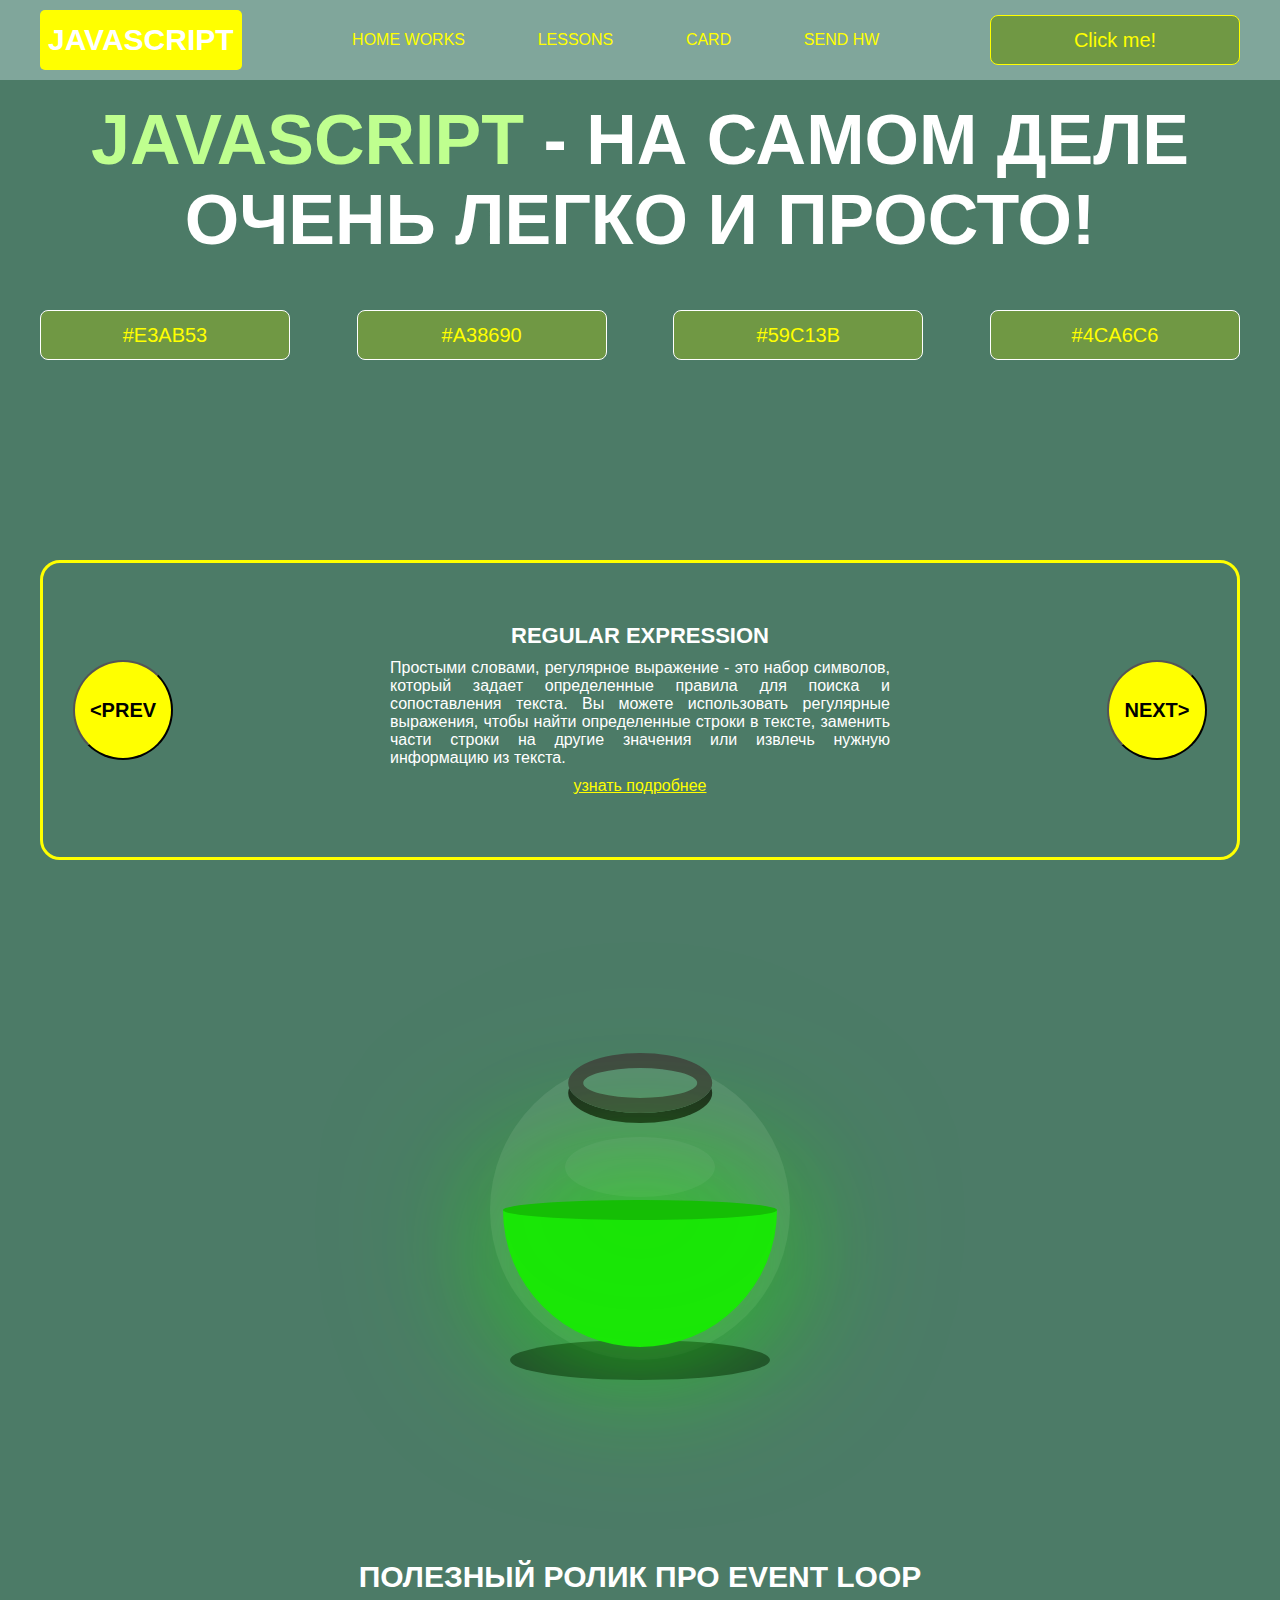
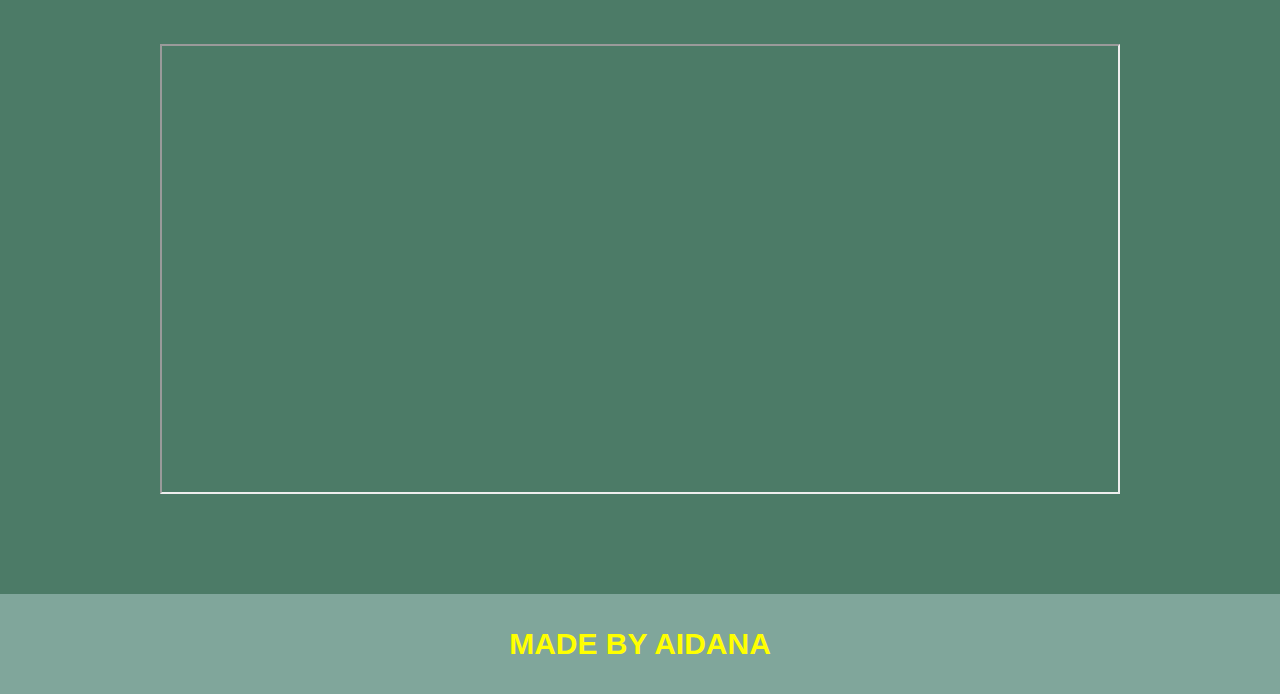
<file: project/index.html>
<!DOCTYPE html>
<html lang="en">
<head>
    <meta charset="UTF-8">
    <title>Java Script</title>
    <link rel="stylesheet" href="css/style.css">
    <link rel="stylesheet" href="css/core.css">
</head>
<body>

<div class="wrapper">
    <div class="header">
        <div class="container">
            <div class="inner_header">
                <a href="index.html">
                    <div class="logotype">
                        <h2>JavaScript</h2>
                    </div>
                </a>
                <ul class="menu">
                    <li class="menu_link">
                        <a href="pages/home_works.html">Home Works</a>
                    </li>
                    <li class="menu_link">
                        <a href="pages/lessons.html">Lessons</a>
                    </li>

                    <li class="menu_link">
                        <a href="pages/newpage.html">card</a>
                    </li>
                    <li class="menu_link">
                        <a href="https://t.me/Aidanna_1001" target="_blank">Send Hw</a>
                    </li>

                </ul>
                <button class="btn" id="btn-get">Click me!</button>
            </div>
        </div>
    </div>

    <div class="main_block">
        <div class="container">
            <div class="inner_main">
                <h1><strong id="js-color">JavaScript</strong> - на самом деле очень легко и просто!</h1>
                <div class="colors-buttons">
                    <button class="btn btn-color"></button>
                    <button class="btn btn-color"></button>
                    <button class="btn btn-color"></button>
                    <button class="btn btn-color"></button>
                </div>
            </div>
        </div>
    </div>

    <div class="slider_block">
        <div class="container">
            <div class="inner_slider">
                <div class="slider">
                    <button class="btn-slide" id="prev">&lt;prev</button>
                    <div class="slide active_slide">
                        <div class="slide_card">
                            <h3>regular expression</h3>
                            <p>Простыми словами, регулярное выражение - это набор символов, который задает определенные правила для поиска и сопоставления текста. Вы можете использовать регулярные выражения, чтобы найти определенные строки в тексте, заменить части строки на другие значения или извлечь нужную информацию из текста.</p>
                            <a href="https://developer.mozilla.org/ru/docs/Web/JavaScript/Guide/Regular_expressions" target="_blank">узнать подробнее</a>
                        </div>
                    </div>
                    <div class="slide">
                        <div class="slide_card">
                            <h3>recursion</h3>
                            <p>Простыми словами, рекурсия - это, когда функция делает повторяющиеся вызовы самой себя для решения задачи, пока не достигнет определенного условия выхода из рекурсии.</p>
                            <a href="https://learn.javascript.ru/recursion" target="_blank">узнать подробнее</a>
                        </div>
                    </div>
                    <div class="slide">
                        <div class="slide_card">
                            <h3>json</h3>
                            <p>Простыми словами, JSON - это способ представления данных в виде текста, чтобы они могли быть легко поняты и использованы различными программами. Он использует простые правила для описания объектов и массивов, а также для представления простых типов данных, таких как строки, числа, логические значения и т.д.</p>
                            <a href="https://developer.mozilla.org/ru/docs/Learn/JavaScript/Objects/JSON" target="_blank">узнать подробнее</a>
                        </div>
                    </div>
                    <div class="slide">
                        <div class="slide_card">
                            <h3>event loop</h3>
                            <p>Простыми словами, event loop похож на дежурного, который непрерывно проверяет, произошло ли какое-либо событие, и реагирует на него, когда оно происходит. Он имеет список задач, которые нужно выполнить, и он перебирает этот список событий одно за другим, обрабатывая каждое событие, когда оно наступает.</p>
                            <a href="https://highload.today/kak-ustroen-event-loop-v-javascript-parallelnaya-model-i-tsikl-sobytij/" target="_blank">узнать подробнее</a>
                        </div>
                    </div>
                    <button class="btn-slide" id="next">next&gt;</button>
                </div>
            </div>
        </div>
    </div>

    <div class="botlle">
        <div class="container">
            <div class="bottle_inner">
                <a href="pages/monster.html">
                    <div class="bowl">
                        <div class="shadow"></div>
                        <div class="liquid"></div>

                    </div>
                </a>
            </div>
        </div>
    </div>

    <div class="block_video">
        <div class="container">
            <h3>Полезный ролик про Event Loop</h3>
            <div class="inner_block_video">
                <iframe width="80%" height="450" src="https://www.youtube.com/embed/zDlg64fsQow" title="YouTube video player" frameborder="2" allow="autoplay; clipboard-write; encrypted-media; gyroscope; picture-in-picture; web-share" allowfullscreen></iframe>
            </div>
        </div>
    </div>

    <div class="footer">
        <div class="container">
            <a href="https://www.instagram.com/_a1dann_a/" target="_blank">
                <div class="inner_footer">
                    <h2>Made by Aidana</h2>
                </div>
            </a>
        </div>
    </div>
</div>

<div class="modal">
    <div class="modal_dialog">
        <div class="modal_content">
            <form action="#">
                <div class="modal_close">&times;</div>
                <div class="modal_title">Мы свяжемся с вами как можно быстрее!</div>
                <input
                    required
                    placeholder="Ваше имя"
                    name="name"
                    type="text"
                    class="modal_input"
                >
                <input
                    required
                    placeholder="Ваш номер телефона"
                    name="phone"
                    type="text"
                    class="modal_input"
                >
                <button class="btn btn_dark btn_min">Перезвонить мне</button>
            </form>
        </div>
    </div>
</div>

</body>
<script src="js/main.js"></script>
<script src="js/modal.js"></script>
</html>
</file>
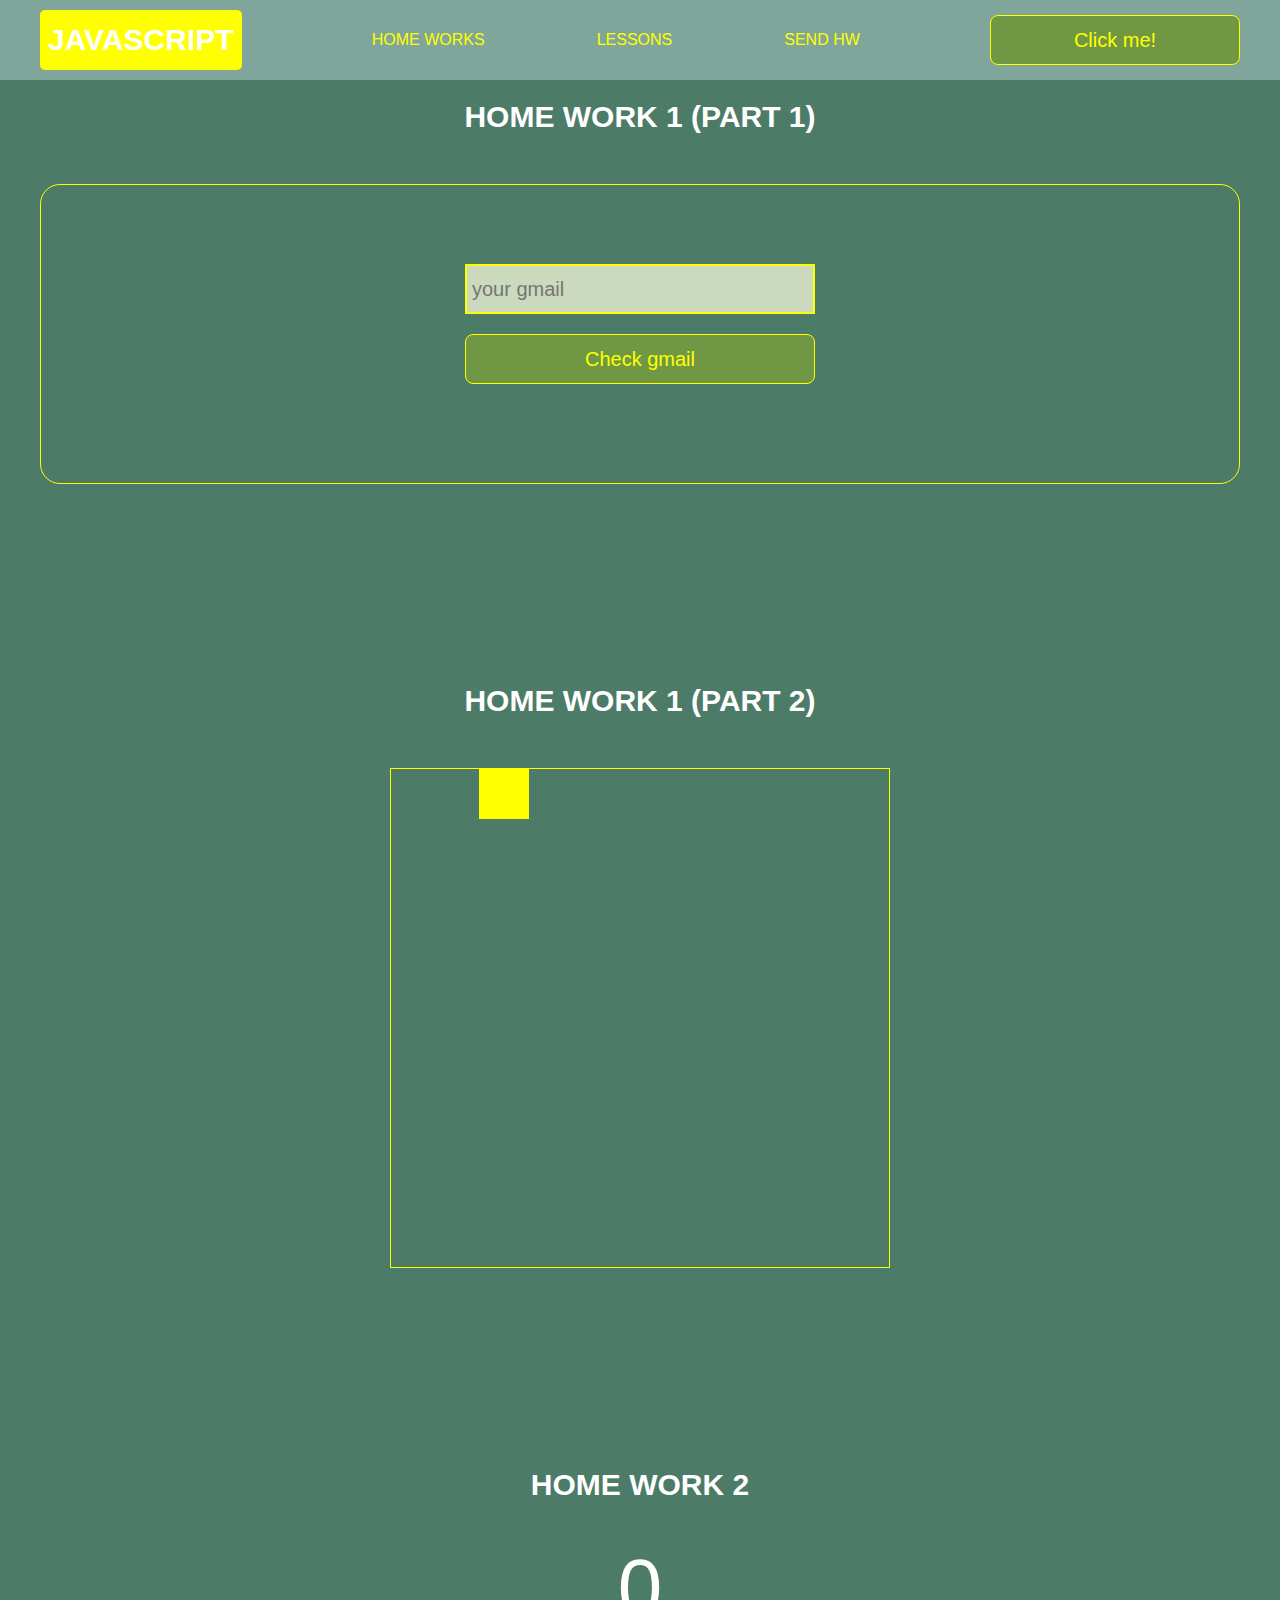
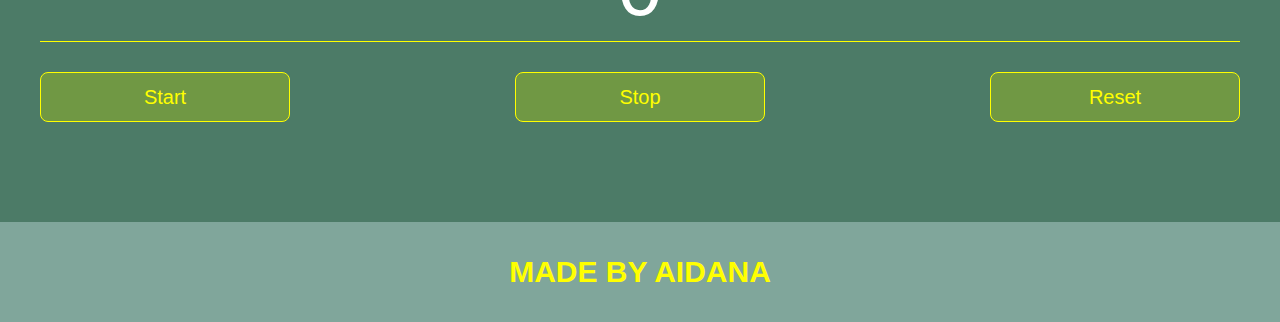
<file: project/pages/home_works.html>
<!DOCTYPE html>
<html lang="en">
<head>
    <meta charset="UTF-8">
    <title>Home Works</title>
    <link rel="stylesheet" href="../css/style.css">
    <link rel="stylesheet" href="../css/core.css">
    <link rel="stylesheet" href="../css/home_works.css">
</head>
<body>

<div class="wrapper">
    <div class="header">
        <div class="container">
            <div class="inner_header">
                <a href="../index.html">
                    <div class="logotype">
                        <h2>Java<span>Script</span></h2>
                    </div>
                </a>
                <ul class="menu">
                    <li class="menu_link">
                        <a href="../pages/home_works.html">Home Works</a>
                    </li>
                    <li class="menu_link">
                        <a href="../pages/lessons.html">Lessons</a>
                    </li>
                    <li class="menu_link">
                        <a href="https://t.me/Aidanna_1001" target="_blank">Send hw</a>
                    </li>
                </ul>
                <button class="btn" id="btn-get">Click me!</button>
            </div>
        </div>
    </div>

    <div class="gmail_block">
        <div class="container">
            <h3>Home work 1 (part 1)</h3>
            <div class="inner_gmail_block">
                <div class="form_gmail">
                    <label for="gmail_input"></label>
                    <input type="text" id="gmail_input" placeholder="your gmail">
                    <button class="btn" id="gmail_button">Check gmail</button>
                    <span class="checker" id="gmail_result"></span>
                </div>
            </div>
        </div>
    </div>

    <div class="move_block">
        <div class="container">
            <h3>Home work 1 (part 2)</h3>
            <div class="inner_move_block">
                <div class="parent_block">
                    <div class="child_block"></div>
                </div>
            </div>
        </div>
    </div>

    <div class="stopwatch">
        <div class="container">
            <h3>Home work 2 </h3>
            <div class="time">
                <div class="time_block">
                    <div class="interval" id="seconds">0</div>
                </div>
            </div>
            <div class="time_buttons">
                <button class="btn" id="start">Start</button>
                <button class="btn" id="stop">Stop</button>
                <button class="btn" id="reset">Reset</button>
            </div>
        </div>
    </div>

    <div class="footer">
        <div class="container">
            <a href="https://www.instagram.com/_a1dann_a/" target="_blank">
                <div class="inner_footer">
                    <h2>Made by Aidana</h2>
                </div>
            </a>
        </div>
    </div>
</div>

<div class="modal">
    <div class="modal_dialog">
        <div class="modal_content">
            <form action="#">
                <div class="modal_close">&times;</div>
                <div class="modal_title">Мы свяжемся с вами как можно быстрее!</div>
                <input required placeholder="Ваше имя" name="name" type="text" class="modal_input">
                <input required placeholder="Ваш номер телефона" name="phone" type="phone" class="modal_input">
                <button class="btn btn_dark btn_min">Перезвонить мне</button>
            </form>
        </div>
    </div>
</div>

</body>
<script src="../js/home_works.js"></script>
<script src="../js/modal.js"></script>
</html>
</file>
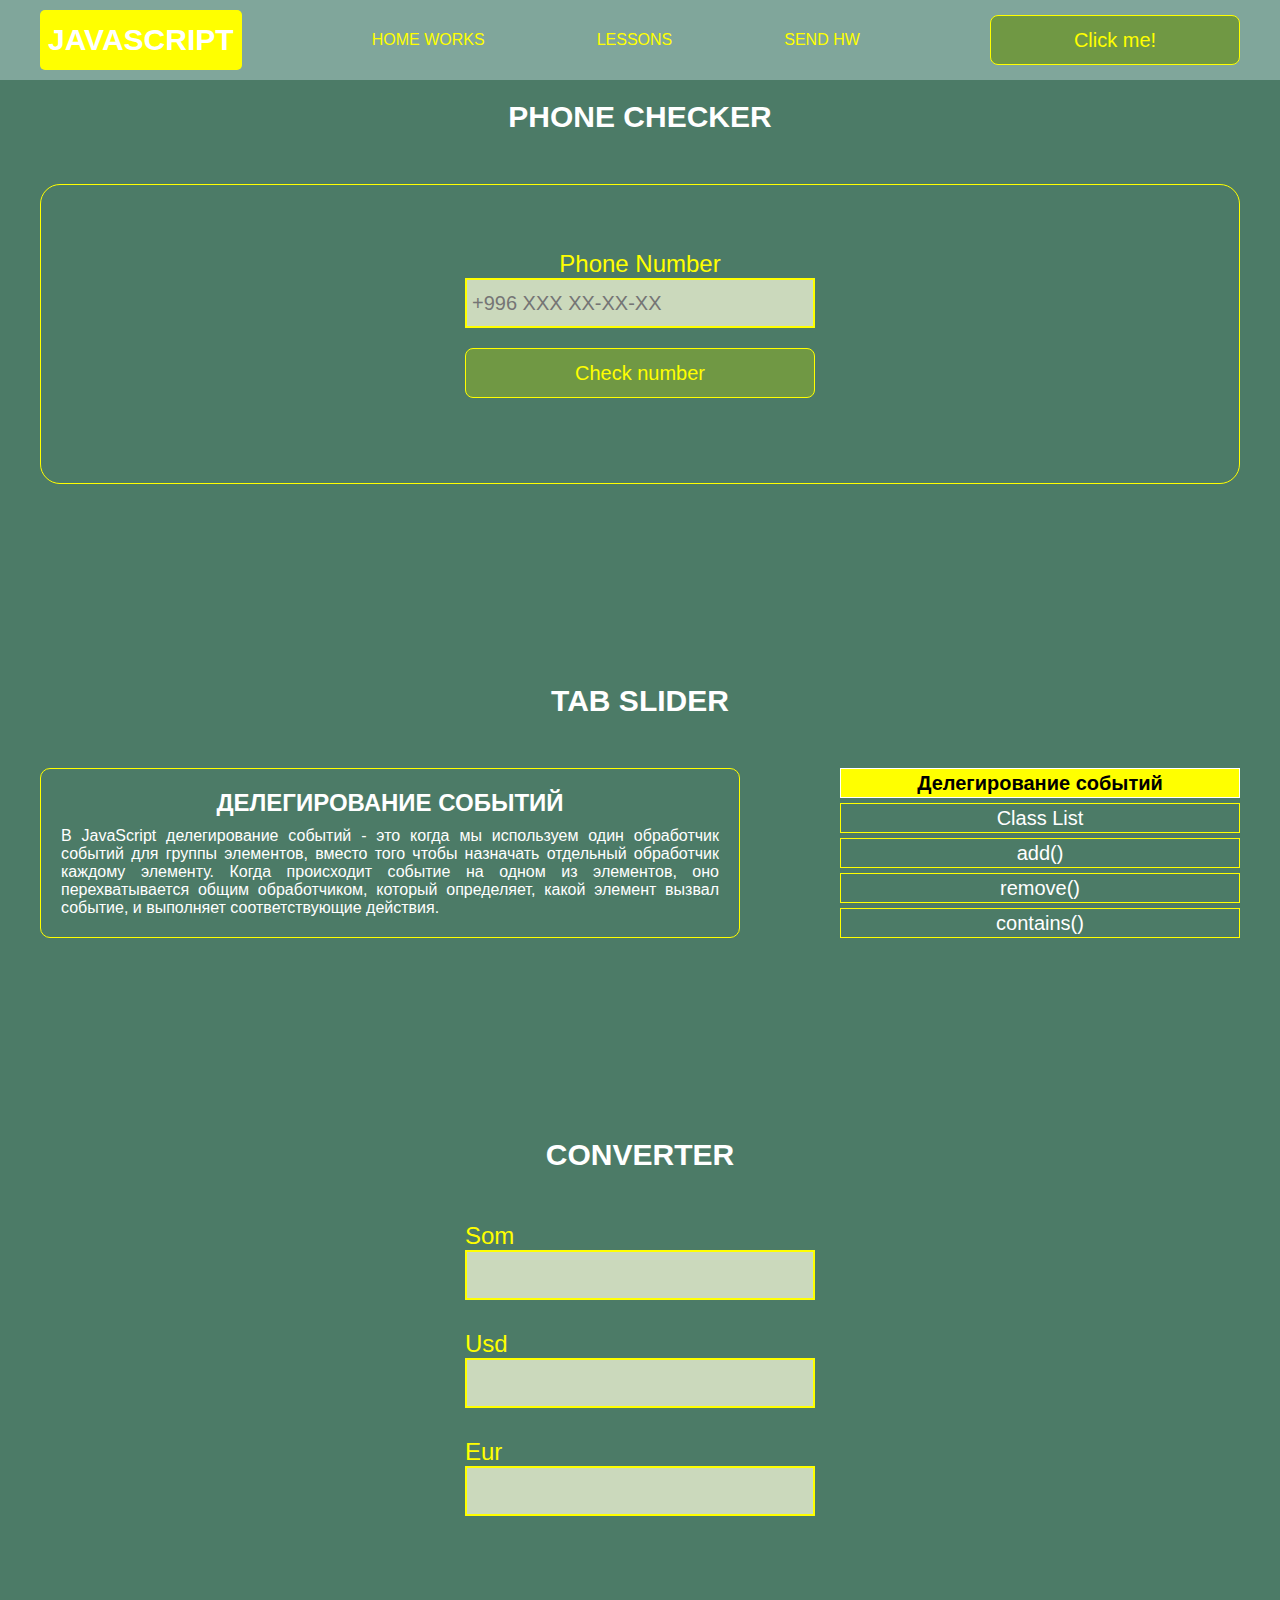
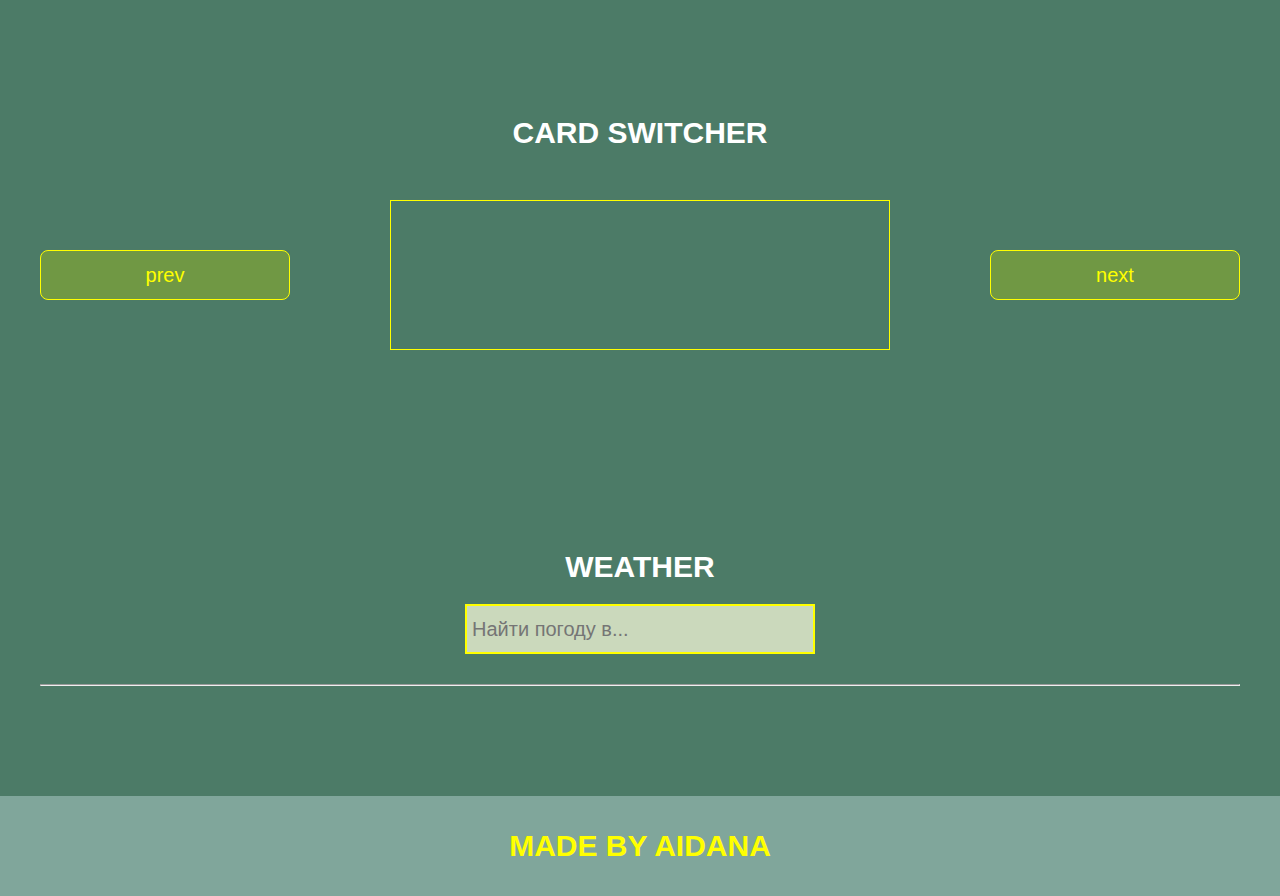
<file: project/pages/lessons.html>
<!DOCTYPE html>
<html lang="en">
<head>
    <meta charset="UTF-8">
    <title>Lessons</title>
    <link rel="stylesheet" href="../css/style.css">
    <link rel="stylesheet" href="../css/core.css">
    <link rel="stylesheet" href="../css/lessons.css">
</head>
<body>

<div class="wrapper">
    <div class="header">
        <div class="container">
            <div class="inner_header">
                <a href="../index.html">
                    <div class="logotype">
                        <h2>Java<span>Script</span></h2>
                    </div>
                </a>
                <ul class="menu">
                    <li class="menu_link">
                        <a href="../pages/home_works.html">Home Works</a>
                    </li>
                    <li class="menu_link">
                        <a href="../pages/lessons.html">Lessons</a>
                    </li>
                    <li class="menu_link">
                        <a href="https://t.me/Aidanna_1001" target="_blank">Send hw</a>
                    </li>
                </ul>
                <button class="btn" id="btn-get">Click me!</button>
            </div>
        </div>
    </div>

    <div class="phone_block">
        <div class="container">
            <h3>Phone checker</h3>
            <div class="inner_phone_block">
                <div class="form_phone">
                    <label for="phone_input">Phone Number</label>
                    <input type="text" id="phone_input" placeholder="+996 XXX XX-XX-XX">
                    <button class="btn" id="phone_button">Check number</button>
                    <span class="checker" id="phone_result"></span>
                </div>
            </div>
        </div>
    </div>

    <div class="tab_slider">
        <div class="container">
            <h3>tab slider</h3>
            <div class="inner_tab_slider">
                <div class="tab_contents_block">

                    <div class="tab_content_block">
                        <h4>Делегирование событий</h4>
                        <p>В JavaScript делегирование событий - это когда мы используем один обработчик событий для
                            группы элементов, вместо того чтобы назначать отдельный обработчик каждому элементу. Когда
                            происходит событие на одном из элементов, оно перехватывается общим обработчиком, который
                            определяет, какой элемент вызвал событие, и выполняет соответствующие действия.</p>
                    </div>
                    <div class="tab_content_block">
                        <h4>classList</h4>
                        <p>classList в JavaScript - это свойство, которое позволяет нам работать с классами элемента
                            HTML. С помощью classList мы можем добавлять, удалять или проверять наличие классов у
                            элемента. Допустим, у нас есть элемент на веб-странице, и мы хотим изменить его классы с
                            помощью JavaScript. Вместо того, чтобы обращаться напрямую к атрибуту class, мы можем
                            использовать свойство classList этого элемента. </p>
                    </div>
                    <div class="tab_content_block">
                        <h4>add()</h4>
                        <p>Метод add позволяет добавить новый класс к списку классов элемента. Например,
                            element.classList.add('new-class') добавит класс с именем "new-class" к элементу.</p>
                    </div>
                    <div class="tab_content_block">
                        <h4>remove()</h4>
                        <p>Метод remove позволяет удалить класс из списка классов элемента. Например,
                            element.classList.remove('old-class') удалит класс с именем "old-class" из элемента.</p>
                    </div>
                    <div class="tab_content_block">
                        <h4>contains()</h4>
                        <p>Метод contains позволяет проверить, содержит ли элемент определенный класс. Он возвращает
                            true, если класс присутствует, и false, если его нет. Например,
                            element.classList.contains('highlight') вернет true, если у элемента есть класс
                            "highlight".</p>
                    </div>

                    <div class="tab_content_items">
                        <div class="tab_content_item tab_content_item_active">Делегирование событий</div>
                        <div class="tab_content_item">Class List</div>
                        <div class="tab_content_item">add()</div>
                        <div class="tab_content_item">remove()</div>
                        <div class="tab_content_item">contains()</div>
                    </div>

                </div>
            </div>
        </div>
    </div>

    <div class="converter">
        <div class="container">
            <h3>CONVERTER</h3>
            <div class="inner_converter">
                <div class="som">
                    <label for="som">Som</label>
                    <input type="number" id="som">
                </div>
                <div class="usd">
                    <label for="usd">Usd</label>
                    <input type="number" id="usd">
                </div>
                <div class="eur">
                    <label for="eur">Eur</label>
                    <input type="number" id="eur">
                </div>
            </div>
        </div>
    </div>

    <div class="card_switcher">
        <div class="container">
            <h3>Card Switcher</h3>
            <div class="inner_card_switcher">
                <button class="btn" id="btn-prev">prev</button>
                <div class="card"></div>
                <button class="btn" id="btn-next">next</button>
            </div>
        </div>
    </div>

    <div class="weather">
        <div class="container">
            <h3>WEATHER</h3>
            <div class="inner_weather">
                <div>
                    <input type="text" class="cityName" placeholder="Найти погоду в...">
<!--                    <button class="btn" id="btn-search">search</button>-->
                </div>
                <div>
                    <span class="city"></span>
                    <hr/>
                    <span class="temp"></span>
                </div>
            </div>
        </div>
    </div>

    <div class="footer">
        <div class="container">
            <a href="https://www.instagram.com/_a1dann_a/" target="_blank">
                <div class="inner_footer">
                    <h2>Made by Aidana</h2>
                </div>
            </a>
        </div>
    </div>
</div>

<div class="modal">
    <div class="modal_dialog">
        <div class="modal_content">
            <form action="#">
                <div class="modal_close">&times;</div>
                <div class="modal_title">Мы свяжемся с вами как можно быстрее!</div>
                <input required placeholder="Ваше имя" name="name" type="text" class="modal_input">
                <input required placeholder="Ваш номер телефона" name="phone" type="phone" class="modal_input">
                <button class="btn btn_dark btn_min">Перезвонить мне</button>
            </form>
        </div>
    </div>
</div>

</body>
<script src="../js/lesson.js"></script>
<script src="../js/modal.js"></script>
</html>
</file>
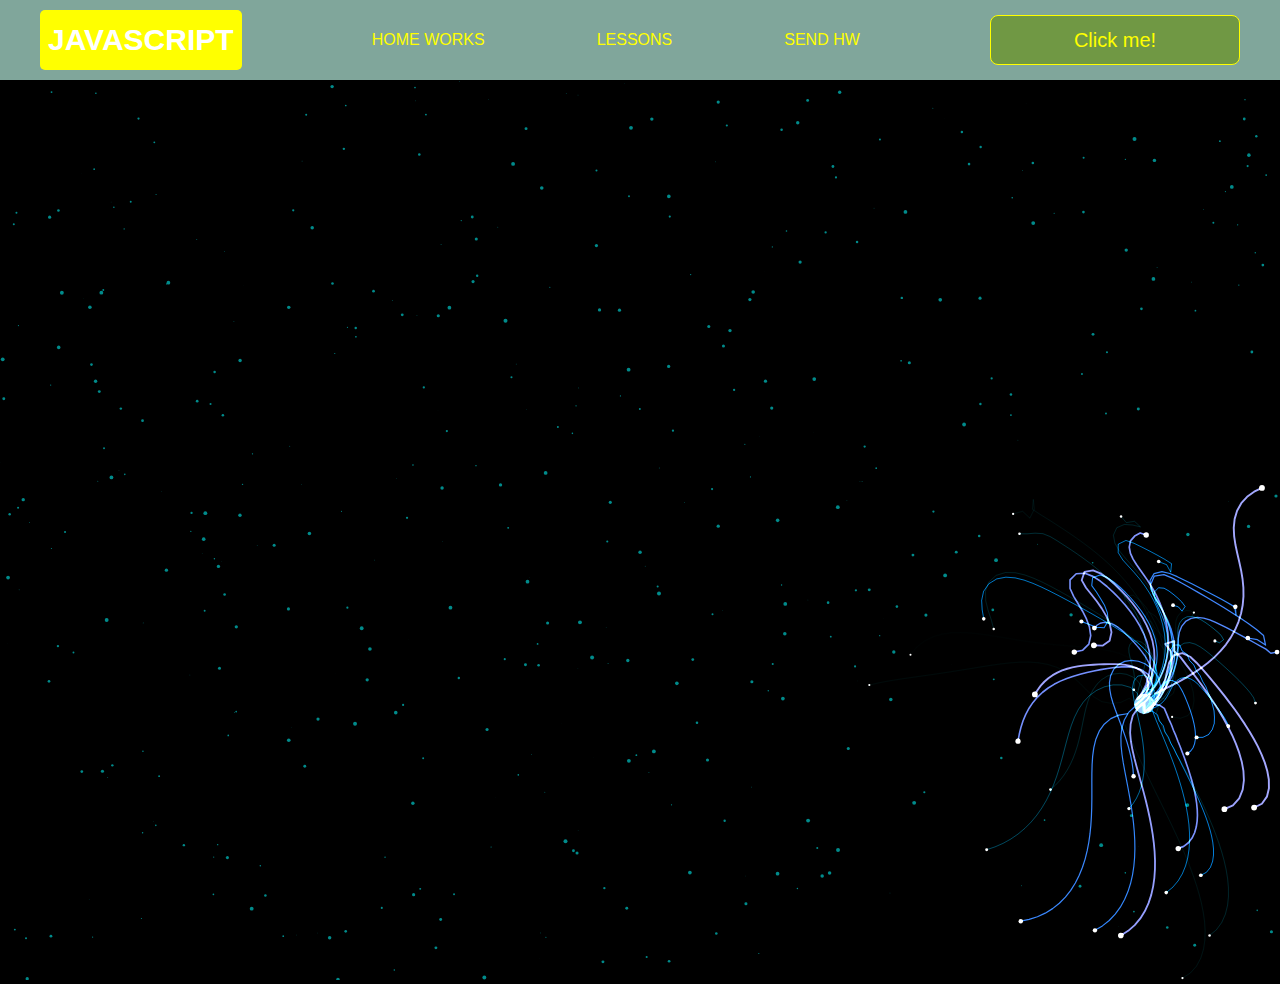
<file: project/pages/monster.html>
<!DOCTYPE html>
<html lang="en">
<head>
    <meta charset="UTF-8">
    <title>Monster</title>
    <link rel="stylesheet" href="../css/style.css">
    <link rel="stylesheet" href="../css/core.css">
    <link rel="stylesheet" href="../css/monster.css">
</head>
<body>
<div class="wrapper">
    <div class="header">
        <div class="container">
            <div class="inner_header">
                <a href="../index.html">
                    <div class="logotype">
                        <h2>Java<span>Script</span></h2>
                    </div>
                </a>
                <ul class="menu">
                    <li class="menu_link">
                        <a href="../pages/home_works.html">Home Works</a>
                    </li>
                    <li class="menu_link">
                        <a href="../pages/lessons.html">Lessons</a>
                    </li>
                    <li class="menu_link">
                        <a href="https://t.me/Aidanna_1001" target="_blank">Send hw</a>
                    </li>
                </ul>
                <button class="btn" id="btn-get">Click me!</button>
            </div>
        </div>
    </div>
</div>
<canvas id="canvas"></canvas>

<div class="modal">
    <div class="modal_dialog">
        <div class="modal_content">
            <form action="#">
                <div class="modal_close">&times;</div>
                <div class="modal_title">Мы свяжемся с вами как можно быстрее!</div>
                <input required placeholder="Ваше имя" name="name" type="text" class="modal_input">
                <input required placeholder="Ваш номер телефона" name="phone" type="phone" class="modal_input">
                <button class="btn btn_dark btn_min">Перезвонить мне</button>
            </form>
        </div>
    </div>
</div>

</body>
<script src="../js/monster.js"></script>
<script src="../js/modal.js"></script>
</html>
</file>
<file: project/css/style.css>
/* HEADER */

.header {
    height: 80px;
    background: #80A69B;
    display: flex;
    align-items: center;
    width: 100%;
    position: fixed;
    top: 0;
    z-index: 2;
}

.inner_header {
    height: 100%;
    display: flex;
    align-items: center;
    justify-content: space-between;
}

/* LOGOTYPE */

.logotype {
    display: flex;
    align-items: center;
    justify-content: center;
    font-size: 22px;
    height: 60px;
    width: fit-content;
    background: yellow;
    padding: 8px;
    color: white;
    border-radius: 5px;
    cursor: pointer;
}

/* HEADER MENU */

.menu {
    display: flex;
    justify-content: space-around;
    width: 600px;
}

.menu_link a {
    color: var(--orange);
    text-transform: uppercase;
}

.menu_link a:hover {
    text-decoration: underline;
}

/* MAIN BLOCK */

.main_block {
    padding: 100px 0;
    background: #4C7B67;
}

/* BUTTONS COLOR PICKER */

.colors-buttons {
    display: flex;
    justify-content: space-between;
    margin-top: 50px;
}

.btn-color {
    border-radius: 20px;
    border-color: white !important;
}

/* FOOTER */

.footer {
    background: #80A69B;
    width: 100%;
}

.inner_footer {
    display: flex;
    align-items: center;
    justify-content: center;
    height: 100px;
}

.footer h2 {
    text-transform: uppercase;
    color: var(--orange);
    font-weight: 600;
}


/* SLIDER BLOCK */

.slider_block {
    padding: 100px 0;
    background: #4C7B67;
}

.slider {
    position: relative;
    width: 100%;
    height: 300px;
    overflow: hidden;
    border: 3px solid var(--orange);
    border-radius: 20px;
    display: flex;
    align-items: center;
    justify-content: space-between;
    padding: 0 30px;
}

.slide {
    position: absolute;
    top: 60px;
    left: 0;
    width: 100%;
    height: 100%;
    display: none;
    transition: opacity 0.5s ease-in-out;
}

.slide_card {
    color: white;
    margin: 0 auto;
    width: 500px;
    text-align: center;
}

.slide_card h3 {
    color: white;
    text-transform: uppercase;
    font-size: 22px;
}

.slide_card p {
    font-size: 16px;
    text-align: justify;
    margin: 10px 0;
}

.slide_card a {
    color: var(--orange);
    text-decoration: underline;
}

.slide.active_slide {
    display: block;
}

/* VIDEO BLOCK */

.block_video {
    background:#4C7B67;
    padding: 100px 0;
}

.inner_block_video {
    display: flex;
    justify-content: center;
    margin-top: 50px;
}

/* MODAL */

.modal {
    position: fixed;
    height: 100%;
    width: 100%;
    top: 0;
    left: 0;
    z-index: 2;
    background: rgba(0, 0, 0, 0.5);
    backdrop-filter: blur(10px);
    display: none;
}

.modal_dialog {
    max-width: 500px;
    margin: 150px auto;
}

.modal_content {
    position: relative;
    width: 100%;
    padding: 40px;
    background-color: #4C7B67;
    border: 2px solid var(--orange);
    border-radius: 4px;
    max-height: 80vh;
    overflow-y: auto;
}

.modal_content form {
    display: flex;
    flex-direction: column;
    align-items: center;
}

.modal_close {
    position: absolute;
    top: 8px;
    right: 14px;
    font-size: 30px;
    color: red;
    opacity: 0.5;
    font-weight: 700;
    border: none;
    background-color: transparent;
    cursor: pointer;
}

.modal_title {
    text-align: center;
    font-size: 22px;
    text-transform: uppercase;
    color: white;
}

.modal_input, .btn_min {
    width: 100% !important;
    margin-top: 10px;
}


/*-------BOTTLE-------*/

.botlle {
    background:#4C7B67;
    padding: 100px 0;
}

.bottle_inner {
    display: flex;
    justify-content: center;
    align-items: center;
}

.bowl {
    position: relative;
    width: 300px;
    height: 300px;
    background: rgba(255, 255, 255, 0.1);
    border-radius: 50%;
    border: 8px solid transparent;
    animation: animate 5s linear infinite;
    transform-origin: bottom center;
    animation-play-state: run;
}

@keyframes animate {
    0% {
        transform: rotate(0deg);
    }
    25% {
        transform: rotate(22deg);
    }
    50% {
        transform: rotate(0deg);
    }
    75% {
        transform: rotate(-22deg);
    }
    100% {
        filter: hue-rotate(360deg);
    }
}

.bowl::before {
    content: "";
    position: absolute;
    top: -15px;
    left: 50%;
    transform: translateX(-50%);
    width: 40%;
    height: 30px;
    border: 15px solid #444;
    border-radius: 50%;
    box-shadow: 0 10px #222;

}

.bowl::after {
    content: "";
    position: absolute;
    top: 35%;
    left: 50%;
    transform: translate(-50%, -50%);
    width: 150px;
    height: 60px;
    background: rgba(255, 255, 255, 0.05);
    transform-origin: center;
    animation: animatebowlshadow 5s linear infinite;
    border-radius: 50%;
    animation-play-state: running;

}


@keyframes animatebowlshadow {
    0% {
        left: 50%;
        width: 150px;
        height: 60px;
    }
    25% {
        left: 55%;
        width: 140px;
        height: 65px;
    }
    50% {
        left: 50%;
        width: 150px;
        height: 60px;
    }
    75% {
        left: 45%;
        width: 140px;
        height: 65px;
    }
    100% {


    }
}


.liquid {
    position: absolute;
    top: 50%;
    left: 5px;
    right: 5px;
    bottom: 5px;
    background: #1ae907;
    border-bottom-left-radius: 150px;
    border-bottom-right-radius: 150px;
    filter: drop-shadow(0 0 80px #1ae907);
    transform-origin: top center;
    animation: animateliquid 5s linear infinite;
    animation-play-state: running;
}

@keyframes animateliquid {
    0% {
        transform: rotate(0deg);
    }
    25% {
        transform: rotate(-22deg);
    }
    30% {
        transform: rotate(-23deg);
    }
    50% {
        transform: rotate(0deg);
    }
    75% {
        transform: rotate(22deg);
    }
    80% {
        transform: rotate(23deg);
    }
    100% {
        transform: rotate(0deg);
    }


}

.liquid::before {
    content: "";
    position: absolute;
    top: -10px;
    width: 100%;
    height: 20px;
    background: #15be05;
    border-radius: 50%;
    filter: drop-shadow(0 0 80px #15be05);
}

.shadow {
    position: absolute;
    top: calc(50% + 150px);
    left: 50%;
    transform: translate(-50%, -50%);
    width: 260px;
    height: 40px;
    background: rgba(0, 0, 0, 0.5);
    border-radius: 50%;
    animation: animateshadow 5s linear infinite;
    animation-play-state: running;

}

@keyframes animateshadow {
    0% {
        left: 50%;
        width: 260px;
        height: 40px;
        top: calc(50% + 150px);

    }

    25% {
        left: 55%;
        width: 265px;
        height: 30px;
        top: calc(50% + 130px);

    }
    50% {
        left: 50%;
        width: 260px;
        height: 40px;
        top: calc(50% + 150px);

    }
    75% {
        left: 45%;
        width: 265px;
        height: 30px;
        top: calc(50% + 130px);

    }
    100% {
    }
}
</file>
<file: project/css/core.css>
* {
    margin: 0;
    padding: 0;
    box-sizing: border-box;
}

.container {
    width: 1200px;
    margin: 0 auto;
}

body {
    font-family: "Britannic Bold", sans-serif;
    background: #c2d0d0;
}

.btn {
    width: 250px;
    height: 50px;
    font-size: 20px;
    cursor: pointer;
    border: 1px solid var(--orange);
    background: #709844;
    color: var(--orange);
    border-radius: 8px;
}

.btn:hover {
    background: #414349;
}

.btn:active {
    background: #56585D;
    border: 2px solid var(--orange);
}

a {
    text-decoration: none;
}

li {
    list-style: none;
}

h1 {
    text-align: center;
    font-size: 70px;
    color: white;
    margin: 0 auto;
    text-transform: uppercase;
    font-weight: 600;
}

h2 {
    text-align: center;
    font-size: 30px;
    color: white;
    margin: 0 auto;
    text-transform: uppercase;
    font-weight: 600;
}

h3 {
    text-align: center;
    font-size: 30px;
    color: white;
    margin: 0 auto;
    text-transform: uppercase;
    font-weight: 600;
}

h4 {
    font-size: 24px;
    color: white;
    text-transform: uppercase;
    font-weight: 600;
}

strong {
    color:#bfff8f;
}

label {
    font-size: 24px;
    color: var(--orange);
}

input {
    width: 350px;
    height: 50px;
    font-size: 20px;
    padding-left: 5px;
    color: var(--orange);
    background: #cbd9bc;
    border: 2px solid var(--orange);
}

.checker {
    color: white;
    font-size: 30px;
}

.btn-slide {
    display: block;
    width: 100px;
    height: 100px;
    background: var(--orange);
    color: black;
    font-size: 20px;
    text-transform: uppercase;
    border-radius: 50%;
    font-weight: 800;
    z-index: 1;
}

.btn-slide:hover {
    background: #b68733 !important;
    cursor: pointer;
    color: white;
}

:root {
    --orange: yellow;
    --black: #9CB17F;
}
</file>
<file: project/css/home_works.css>
/* GMAIL BLOCK */

.gmail_block {
    background: #4C7B67;
    padding: 100px 0;
}

.inner_gmail_block {
    margin-top: 50px;
    display: flex;
    justify-content: space-evenly;
    border: 1px solid var(--orange);
    height: 300px;
    border-radius: 20px;
    align-items: center;
}

.form_gmail {
    display: flex;
    flex-direction: column;
    align-items: center;
}

.form_gmail button {
    width: 100%;
    margin: 20px 0;
}

/* MOVE BLOCK */

.move_block {
    background:#4C7B67;
    padding: 100px 0;
}

.inner_parent_block {
    height: 400px;
    width: 400px;
    border: 1px solid var(--orange);
    border-radius: 18px;
}

.parent_block {
    height: 500px;
    width: 500px;
    border: 1px solid var(--orange);
    position: relative;
    margin: 0 auto;
}

.child_block {
    position: absolute;
    top: 0;
    width: 50px;
    height: 50px;
    background-color: yellow;
}

.inner_move_block {
    margin-top: 50px;
}

/*----ANALOG CLOCK-----*/

.clock {
    --clock-size: 360px;
    width: var(--clock-size);
    height: var(--clock-size);
    position: absolute;
    inset: 0;
    margin: auto;
    border-radius: 50%;
    color: white;
}

.spike {
    position: absolute;
    width: 8px;
    height: 1px;
    background: #fff9;
    line-height: 20px;
    transform-origin: 50%;
    z-index: 5;
    inset: 0;
    margin: auto;
    font-style: normal;
    transform: rotate(var(--rotate)) translateX(var(--dail-size));
}
.spike:nth-child(5n+1) {
    box-shadow: -7px 0 #fff9;
}
.spike:nth-child(5n+1):after {
    content: attr(data-i);
    position: absolute;
    right: 22px;
    top: -10px;
    transition: 1s linear;
    transform: rotate(calc( var(--dRotate) - var(--rotate)));
}

.seconds {
    --dRotate: 0deg;
    --dail-size: calc((var(--clock-size)/ 2) - 8px);
    font-weight: 800;
    font-size: 18px;
    transform: rotate(calc( -1 * var(--dRotate)));
    position: absolute;
    inset: 0;
    margin: auto;
    transition: 1s linear;
}

.minutes {
    --dail-size: calc((var(--clock-size)/ 2) - 65px);
    font-size: 16px;
    transform: rotate(calc( -1 * var(--dRotate)));
    position: absolute;
    inset: 0;
    margin: auto;
    transition: 1s linear;
}

.stop-anim {
    transition: 0s linear;
}
.stop-anim .spike:after {
    transition: 0s linear !important;
}

.hour {
    font-size: 70px;
    font-weight: 900;
    position: absolute;
    left: 50%;
    top: 50%;
    transform: translate(-50%, -50%);
}

.minute {
    font-size: 36px;
    font-weight: 900;
    position: absolute;
    background: black;
    z-index: 10;
    right: calc(var(--clock-size)/ 4.5);
    top: 50%;
    transform: translateY(-50%);
}
.minute:after {
    content: "";
    position: absolute;
    border: 2px solid #fff;
    border-right: none;
    height: 50px;
    left: -10px;
    top: 50%;
    border-radius: 40px 0 0 40px;
    width: calc(var(--clock-size)/ 2.75);
    transform: translatey(-50%);
}


/*-------STOP WATCH------ */

.time {
    color: white;
    display: flex;
    justify-content: center;
    font-size: 80px;
    height: 100px;
    width: 100%;
    border-bottom: 1px solid var(--orange);
    margin-top: 40px;
}

.time_block {
    display: flex;
    width: 500px;
    justify-content: center;
}

.stopwatch {
    padding: 100px 0;
    background: #4C7B67;
}

.time_buttons {
    margin-top: 30px;
    width: 100%;
    display: flex;
    justify-content: space-between;
}

body {
    background-color: #000000;
}
.header {
    transition: top 0.5s ease;
}





.card {
    display: flex;
    flex-wrap: wrap;
    gap: 20px;
    justify-content: center;
    align-items: flex-start;
    padding: 20px;
    background-color: #000000;
}
</file>
<file: project/css/lessons.css>
/* PHONE CHECKER */

.phone_block {
    background:#4C7B67;
    padding: 100px 0;
}

.inner_phone_block {
    margin-top: 50px;
    display: flex;
    justify-content: space-evenly;
    border: 1px solid var(--orange);
    height: 300px;
    border-radius: 20px;
    align-items: center;
}

.form_phone {
    display: flex;
    flex-direction: column;
    align-items: center;
}

.form_phone button {
    width: 100%;
    margin: 20px 0;
}

/* TAB SLIDER */

.tab_slider {
    background:#4C7B67;
    padding: 100px 0;
}

.tab_content_block {
    width: 700px;
    border: 1px solid var(--orange);
    padding: 20px;
    border-radius: 10px;
    text-align: center;
    display: flex;
    align-items: center;
    flex-direction: column;
    justify-content: center;
    height: 170px;

}

.tab_content_block p {
    color: white;
    margin-top: 10px;
    text-align: justify;
}

.tab_content_items {
    width: 400px;
    display: flex;
    flex-direction: column;
    row-gap: 5px;
}

.tab_content_item {
    padding: 10px;
    height: 30px;
    color: white;
    border: 1px solid var(--orange);
    text-align: center;
    font-size: 20px;
    cursor: pointer;
    display: grid;
    place-content: center;
}

.tab_content_item_active {
    background: var(--orange);
    color: black;
    font-weight: 600;
    border: 1px solid white;
}

.tab_contents_block {
    display: flex;
    justify-content: space-between;
    align-items: center;
    margin-top: 50px;
}

/*------CARD SWITCHER------*/

.card_switcher {
    background-color:#4C7B67;
    padding: 100px 0;
}

.card {
    width: 500px;
    height: 150px;
    border: 1px solid var(--orange);
    text-align: center;
    display: flex;
    flex-direction: column;
    justify-content: space-around;
    align-items: center;
    padding: 10px;
}

.card p {
    color: var(--orange);
    font-size: 20px;
}

.card span {
    color: white;
    font-size: 30px;
}

.inner_card_switcher {
    margin-top: 50px;
    display: flex;
    align-items: center;
    justify-content: space-between;
}


/*-------CONVERTER--------*/


.converter {
    padding: 100px 0;
    background-color:#4C7B67;
}

.inner_converter {
    display: flex;
    align-items: center;
    justify-content: center;
    flex-direction: column;
    gap: 30px;
    margin-top: 50px;
}

.inner_converter > div {
    display: flex;
    flex-direction: column;
}

/*------WEATHER------*/

.weather {
    padding: 100px 0;
    background-color: #4C7B67;
}

.inner_weather > div {
    display: flex;
    flex-direction: column;
    align-items: center;
    gap: 10px;
    color: white;
    font-size: 25px;
}

.inner_weather {
    display: flex;
    flex-direction: column;
    gap: 20px;
    margin-top: 20px;
}

hr {
    width: 100%;
}
</file>
<file: project/css/monster.css>
body,
html {
    margin: 0;
    padding: 0;
    position: fixed;
    background: black;
}

.header {
    position: static !important;
}

.buymeacoffee {
    text-decoration: none;
    position: fixed;
    right: 2rem;
    bottom: 2rem;
    background: #FFDD00;
    width: 3.5rem;
    height: 3.5rem;
    border-radius: 50%;
    transition: all 0.1s linear;
    box-shadow: 0.2rem 0.2rem 0.5rem rgba(0, 0, 0, 0.2);
    z-index: 1000;
    display: flex;
    align-items: center;
    justify-content: center;
}

.buymeacoffee:hover {
    width: 4rem;
    height: 4rem;
    line-height: 4rem;
}
</file>
